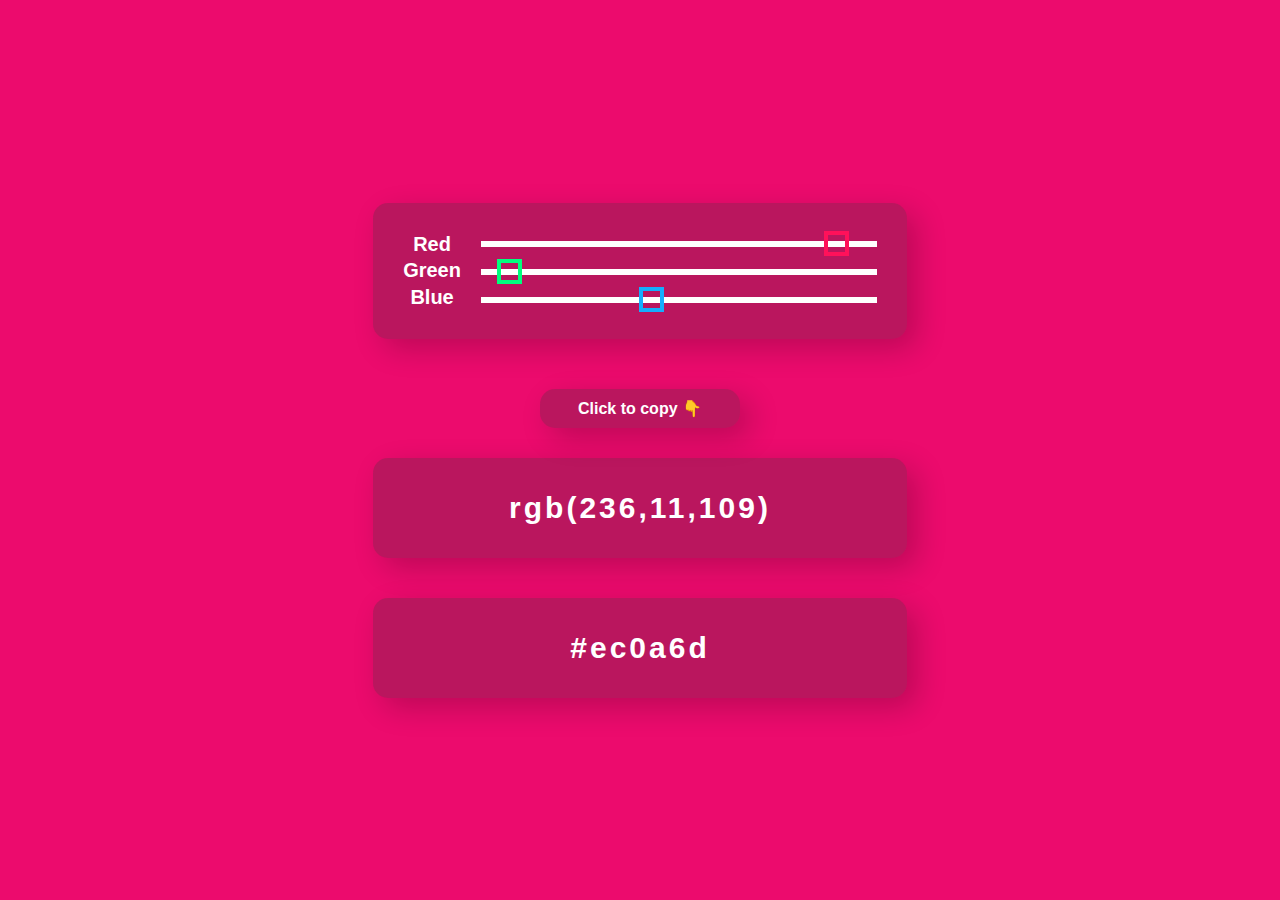
<file: Color-Visualiser/index.html>
<!DOCTYPE html>
<html lang="en">
	<head>
		<meta charset="UTF-8" />
		<meta name="viewport" content="width=device-width, initial-scale=1.0" />
		<title>Colour Code Visualiser</title>

		<link rel="icon" href="color-palette.png" />
		<link rel="stylesheet" href="css/style.min.css" />
	</head>

	<body>
		<div class="main-page" id="background">
			<div class="main-container">
				<div class="slider-container flex box">
					<div class="label-container flex">
						<span class="text">Red</span>
						<span class="text">Green</span>
						<span class="text">Blue</span>
					</div>
					<div class="slider-wrapper">
						<input type="range" min="0" max="255" value="236" id="slider-red" class="slider" />
						<input type="range" min="0" max="255" value="11" id="slider-green" class="slider" />
						<input type="range" min="0" max="255" value="109" id="slider-blue" class="slider" />
					</div>
				</div>
				<div class="info text"><div class="box" id="copied">Click to copy 👇</div></div>
				<div class="display">
					<div id="rgb" class="color-display box text">rgb(0,0,0)</div>
					<div id="hex" class="color-display box text">#000000</div>
				</div>
			</div>

			<div class="test"></div>
		</div>

		<script src="script.js"></script>
	</body>
</html>
</file>
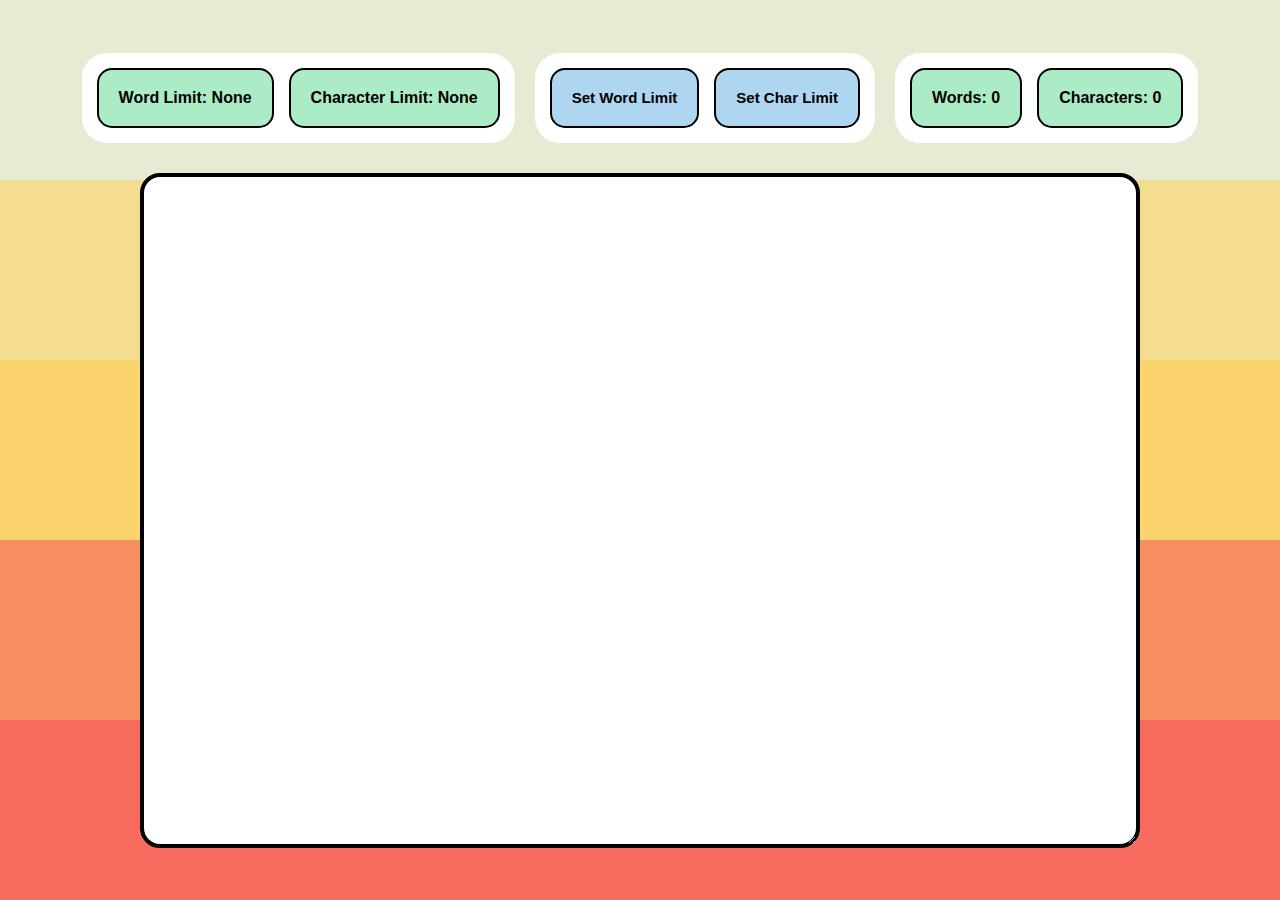
<file: Essay-Writing-Tool/index.html>
<!DOCTYPE html>
<html lang="en">
	<head>
		<meta charset="UTF-8" />
		<meta name="viewport" content="width=device-width, initial-scale=1.0" />
		<title>Essay Writing Tool</title>

		<link rel="icon" href="icon.png" />
		<link rel="stylesheet" href="css/style.min.css" />
	</head>

	<body>
		<section class="background">
			<div class="background-lines">
				<div class="line-1"></div>
				<div class="line-2"></div>
				<div class="line-3"></div>
				<!--<div class="line-4"></div>-->
				<div class="line-5"></div>
				<div class="line-6"></div>
			</div>
		</section>
		<section class="main-page">
			<div class="top-bar">
				<div class="box">
					<div class="info" id="word-lim">Word Limit</div>
					<div class="info" id="char-lim">Character Limit</div>
				</div>
				<div class="box">
					<button id="word-limit" onclick="enableSetWordLimit()">Set Word Limit</button>
					<button id="char-limit" onclick="enableSetCharLimit()">Set Char Limit</button>
				</div>
				<div class="box">
					<div class="info" id="word-count">Word Count</div>
					<div class="info" id="char-count">Character Count</div>
				</div>
			</div>
			<textarea id="main-input" cols="30" rows="10"></textarea>
		</section>

		<section id="word-limit-overlay" class="info-overlay">
			<div class="warning-container">
				<div class="text">
					<span id="warning">WARNING</span>
					<span id="message">You've exceeded your word limit</span>
				</div>
				<div class="button-container">
					<button id="meh" onclick="disableWordLimitWarning()">
						meh... I wanna keep going
					</button>
					<button id="thanks" onclick="disableWordLimitWarning()">
						Thank you for letting me know
					</button>
				</div>
			</div>
		</section>

		<section id="char-limit-overlay" class="info-overlay">
			<div class="warning-container">
				<div class="text">
					<span id="warning">WARNING</span>
					<span id="message">You've exceeded your Character limit</span>
				</div>
				<div class="button-container">
					<button class="meh" onclick="disableCharLimitWarning()">
						meh... I wanna keep going
					</button>
					<button id="thanks" onclick="disableCharLimitWarning()">
						Thank you for letting me know
					</button>
				</div>
			</div>
		</section>

		<section id="set-word-limit" class="info-overlay">
			<div class="warning-container">
				<div class="text">
					<span id="warning">Set Word Limit</span>
					<span id="message">Enter the word limit in the text box below <br />(an integer)</span>
				</div>
				<input id="word-limit-input" type="number" />
				<button onclick="submitWordLimit()">Set Limit</button>
			</div>
		</section>

		<section id="set-char-limit" class="info-overlay">
			<div class="warning-container">
				<div class="text">
					<span id="warning">Set Character Limit</span>
					<span id="message">Enter the character limit in the text box below <br />(an integer)</span>
				</div>
				<input id="char-limit-input" type="number" />
				<button onclick="submitCharLimit()">Set Limit</button>
			</div>
		</section>

		<script src="script.js"></script>
	</body>
</html>
</file>
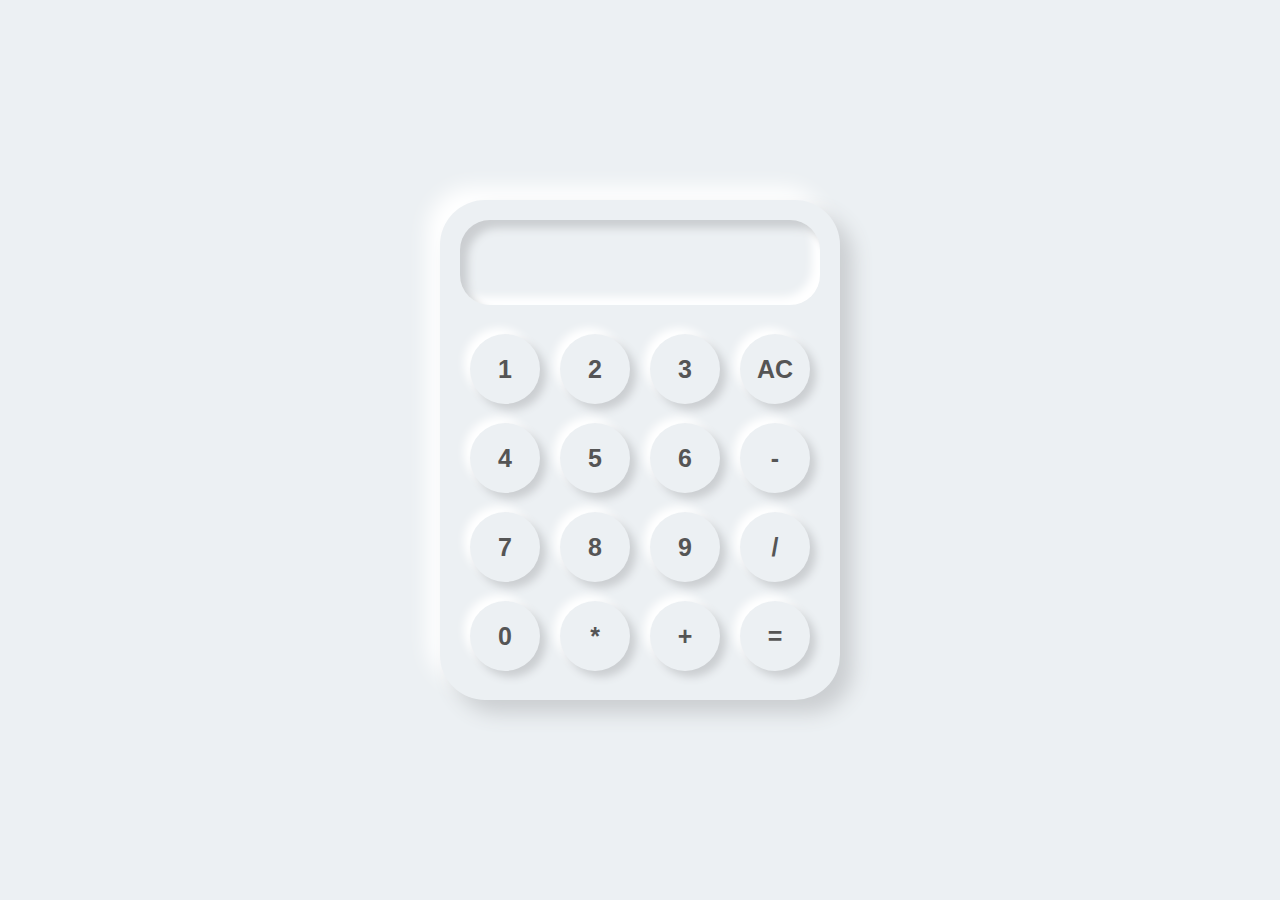
<file: Neumorphism-Calculator/index.html>
<!DOCTYPE html>
<html lang="en">
	<head>
		<meta charset="UTF-8" />
		<meta name="viewport" content="width=device-width, initial-scale=1.0" />
		<title>Neumorphism Calculator</title>

		<link rel="icon" href="logo1.png" />
		<link rel="stylesheet" href="css/style.min.css" />
	</head>

	<body>
		<div class="main-page">
			<div class="main-container">
				<div class="display-wrapper">
					<textarea id="input" class="display"></textarea>
				</div>
				<div class="numpad">
					<div class="btn">1</div>
					<div class="btn">2</div>
					<div class="btn">3</div>
					<div id="all-clear">AC</div>
					<div class="btn">4</div>
					<div class="btn">5</div>
					<div class="btn">6</div>
					<div class="btn">-</div>
					<div class="btn">7</div>
					<div class="btn">8</div>
					<div class="btn">9</div>
					<div class="btn">/</div>
					<div class="btn">0</div>
					<div class="btn">*</div>
					<div class="btn">+</div>
					<div id="equate">=</div>
				</div>
			</div>
		</div>
		<div class="sample-page"></div>

		<script src="script.js"></script>
	</body>
</html>
</file>
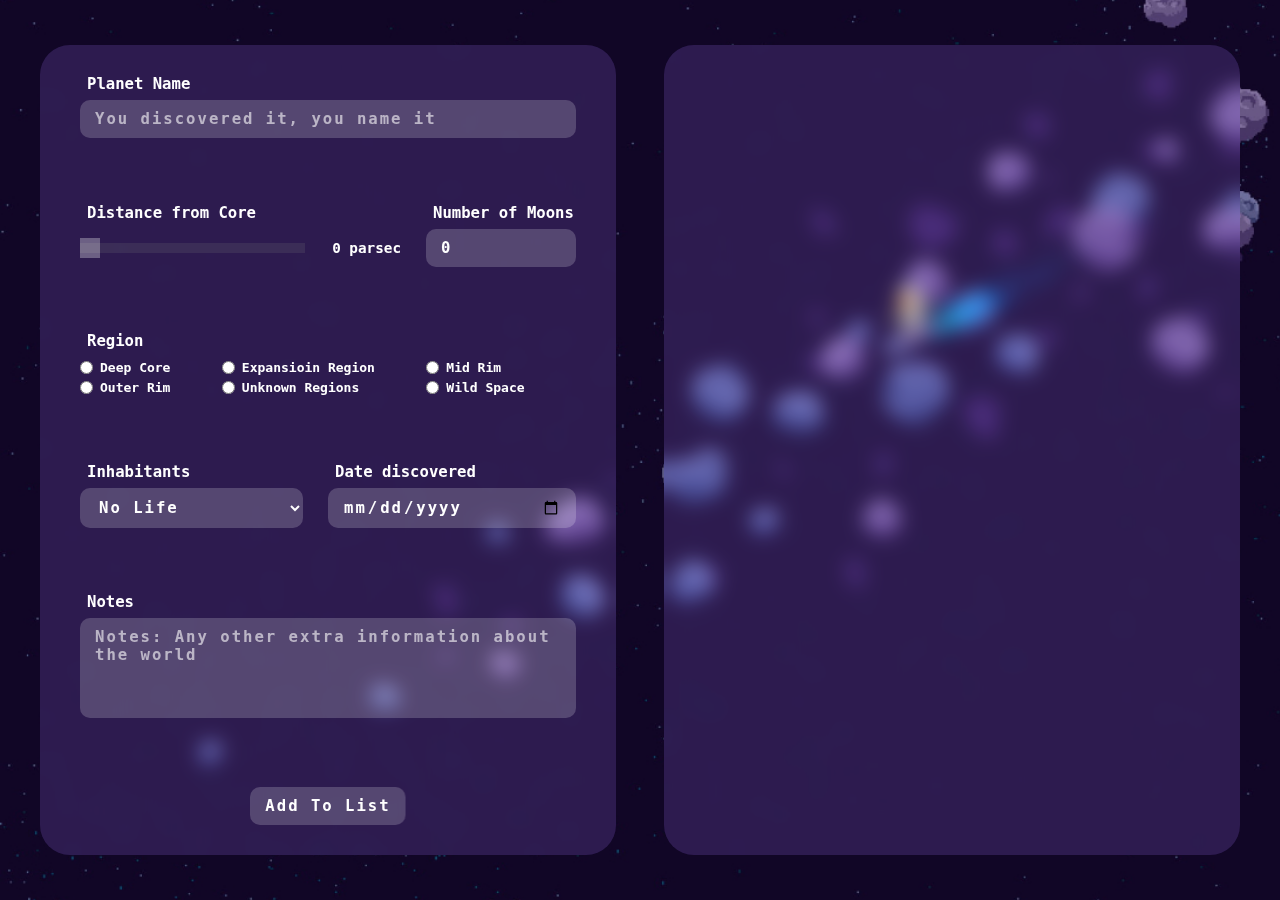
<file: Space-Explorer's-Diary/index.html>
<!DOCTYPE html>
<html lang="en">
	<head>
		<meta charset="UTF-8" />
		<meta name="viewport" content="width=device-width, initial-scale=1.0" />
		<title>Space Explorer's Diary</title>

		<link rel="icon" href="images/planet.png" />
		<link rel="stylesheet" href="css/style.min.css" />
	</head>

	<body>
		<main>
			<section class="landing-page">
				<div class="input-wrapper">
					<form action="" id="main-form" autocomplete="off" spellcheck="false">
						<div class="list-input first-child">
							<label class="input-title" for="planet-name">Planet Name</label>
							<input id="planet-name" class="box" type="text" placeholder="You discovered it, you name it" required />
						</div>
						<div class="flex">
							<div class="list-input distance">
								<label class="input-title" for="distance">Distance from Core</label>
								<div class="slider-contiainer">
									<input id="distance" class="slider" type="range" value="0" min="0" max="25000" />
									<p id="slider-value" class="slider-value">0 parsec</p>
								</div>
							</div>
							<div class="list-input num-moons">
								<label class="input-title" for="moons">Number of Moons</label>
								<input id="moons" class="box" type="number" value="0" min="0" max="200" />
							</div>
						</div>
						<div class="list-input">
							<label class="input-title" for="region">Region</label>
							<div class="region" id="region">
								<div>
									<input class="radio" id="deep-core" type="radio" value="Deep Core" name="region" onclick="radio(this.value)" />
									<label for="deep-core">Deep Core</label>
								</div>
								<div>
									<input
										class="radio"
										id="expansion-region"
										type="radio"
										value="Inner Rim"
										name="region"
										onclick="radio(this.value)"
									/>
									<label for="expansion-region">Expansioin Region</label>
								</div>
								<div>
									<input class="radio" id="mid-rim" type="radio" value="Core Worlds" name="region" onclick="radio(this.value)" />
									<label for="mid-rim">Mid Rim</label>
								</div>
								<div>
									<input
										class="radio"
										id="outer-rim"
										type="radio"
										value="Outer Rim"
										name="region"
										onclick="radio(this.value)"
										required
									/>
									<label for="outer-rim">Outer Rim</label>
								</div>
								<div>
									<input
										class="radio"
										id="unknown-region"
										type="radio"
										value="Unknown Regions"
										name="region"
										onclick="radio(this.value)"
									/>
									<label for="unknown-region">Unknown Regions</label>
								</div>
								<div>
									<input class="radio" id="wild-space" type="radio" value="Wild Space" name="region" onclick="radio(this.value)" />
									<label for="wild-space">Wild Space</label>
								</div>
							</div>
						</div>
						<div class="flex">
							<div class="list-input">
								<label class="input-title" for="inhabitants">Inhabitants</label>
								<select name="Inhabitants" id="inhabitants" class="box">
									<option value="No Life">No Life</option>
									<option value="Gorax">Gorax</option>
									<option value="Ewok">Ewok</option>
									<option value="Kaminon">Kaminoan</option>
									<option value="Gungan">Gungan</option>
									<option value="Tusken Raiders">Tusken Raiders</option>
									<option value="Togruta">Togruta</option>
									<option value="Wookiee">Wookiee</option>
									<option value="Mon Calamari">Mon Calamari</option>
									<option value="Geonosian">Geonosian</option>
									<option value="Zabrak">Zabrak</option>
									<option value="Hutt">Hutt</option>
									<option value="Chiss">Chiss</option>
									<option value="Sith Purebloods">Sith</option>
									<option value="Humans">Humans</option>
									<option value="Twi’lek">Twi’lek</option>
									<option value="Mirialans">Mirialans</option>
									<option value="Rodians">Rodians</option>
									<option value="Neimoidians">Neimoidians</option>
									<option value="Zeltrons">Zeltrons</option>
									<option value="Keshiri">Keshiri</option>
									<option value="Iktochi">Iktochi</option>
									<option value="Trandoshans">Trandoshans</option>
									<option value="Falleen">Falleen</option>
									<option value="Yuuzhan Vong">Yuuzhan Vong</option>
									<option value="Rakata">Rakata</option>
									<option value="Yuzzum">Yuzzum</option>
									<option value="Utapaun">Utapaun</option>
									<option value="Chagrian">Chagrian</option>
									<option value="Talz">Talz</option>
									<option value="Clawdites">Clawdites</option>
									<option value="Kitonak">Kitonak</option>
									<option value="Arcona">Arcona</option>
									<option value="Yarkora">Yarkora</option>
									<option value="Kubaz">Kubaz</option>
									<option value="Dug">Dug</option>
									<option value="Quarren">Quarren</option>
									<option value="Gran">Gran</option>
									<option value="Klatooinians">Klatooinians</option>
									<option value="Snivvian">Snivvian</option>
									<option value="Ishi Tib">Ishi Tib</option>
									<option value="Ortolan">Ortolan</option>
									<option value="Shistavanen">Shistavanen</option>
									<option value="Muun">Muun</option>
									<option value="Aqualish">Aqualish</option>
									<option value="Duros">Duros</option>
									<option value="Toydarians">Toydarians</option>
									<option value="Bith">Bith</option>
									<option value="Ithorians">Ithorians</option>
									<option value="Weequay">Weequay</option>
									<option value="Gamorrean">Gamorrean</option>
									<option value="Sullustan">Sullustan</option>
									<option value="Lasat">Lasat</option>
									<option value="Jawas">Jawas</option>
								</select>
							</div>
							<div class="list-input">
								<label class="input-title" for="date">Date discovered</label>
								<input id="date" type="date" class="box" required />
							</div>
						</div>
						<div class="list-input">
							<label class="input-title" for="notes">Notes</label>
							<textarea name="" id="notes" placeholder="Notes: Any other extra information about the world" class="box"></textarea>
						</div>
						<button type="submit" id="addToList" class="box">Add To List</button>
					</form>
				</div>
				<div id="list-wrapper" class="list-wrapper"></div>
			</section>
		</main>

		<script>
			document.getElementById('main-form').addEventListener('submit', function (e) {
				e.preventDefault();
			});
		</script>
		<script src="script.js"></script>
	</body>
</html>
</file>
<file: Color-Visualiser/css/style.min.css>
*{margin:0px;padding:0px;-webkit-box-sizing:border-box;box-sizing:border-box;font-family:sans-serif}.flex{display:-webkit-box;display:-ms-flexbox;display:flex}.main-page{overflow-x:hidden;height:100vh;width:100%;display:-webkit-box;display:-ms-flexbox;display:flex;-webkit-box-pack:center;-ms-flex-pack:center;justify-content:center;-webkit-box-align:center;-ms-flex-align:center;align-items:center}.main-container{-webkit-box-orient:vertical;-webkit-box-direction:normal;-ms-flex-direction:column;flex-direction:column;-webkit-box-pack:justify !important;-ms-flex-pack:justify !important;justify-content:space-between !important}.main-container .box{background-color:rgba(54,54,54,0.274);text-align:center;border-radius:15px;-webkit-box-shadow:10px 10px 30px 0px rgba(0,0,0,0.2);box-shadow:10px 10px 30px 0px rgba(0,0,0,0.2)}.main-container .slider-container{padding:30px}.main-container .slider-container .label-container{-webkit-box-orient:vertical;-webkit-box-direction:normal;-ms-flex-direction:column;flex-direction:column;margin-right:20px}.main-container .slider-container .label-container span{display:inline;font-size:20px;font-weight:700}.main-container .slider-container .label-container span:nth-child(2){margin:3.5px 0}.main-container .slider-container .slider-wrapper .slider{-webkit-appearance:none;width:100%;height:6px;border-radius:0;background:#fff;outline:none;-webkit-transition:0.2s;-webkit-transition:opacity 0.2s;transition:opacity 0.2s}.main-container .slider-container .slider-wrapper .slider:nth-child(2){margin:18px 0 14px 0}.main-container .slider-container .slider-wrapper .slider::-webkit-slider-thumb{-webkit-appearance:none;appearance:none;width:25px;height:25px;border-radius:0;border:4px solid black;cursor:pointer}.main-container .slider-container .slider-wrapper #slider-red::-webkit-slider-thumb{border-color:#ff115a}.main-container .slider-container .slider-wrapper #slider-green::-webkit-slider-thumb{border-color:#00ff7e}.main-container .slider-container .slider-wrapper #slider-blue::-webkit-slider-thumb{border-color:#15aeff}.main-container .slider-container .slider-wrapper .slider::-moz-range-thumb{width:25px;height:25px;border-radius:0;border:4px solid black;background-color:rgba(0,0,0,0);cursor:pointer}.main-container .slider-container .slider-wrapper #slider-red::-moz-range-thumb{border-color:#ff115a}.main-container .slider-container .slider-wrapper #slider-green::-moz-range-thumb{border-color:#00ff7e}.main-container .slider-container .slider-wrapper #slider-blue::-moz-range-thumb{border-color:#15aeff}.main-container .info{margin-top:40px;padding:10px;margin-bottom:20px;display:-webkit-box;display:-ms-flexbox;display:flex;-webkit-box-pack:center;-ms-flex-pack:center;justify-content:center;-webkit-box-align:center;-ms-flex-align:center;align-items:center}.main-container .info div{padding:10px;text-align:center;width:200px;font-weight:700}.main-container .display .color-display{height:100px;-webkit-transition-duration:300ms;transition-duration:300ms;line-height:100px;font-size:30px;font-weight:700;letter-spacing:3px}.main-container .display .color-display:hover{cursor:pointer}.main-container .display .color-display:active{-webkit-transform:scale(0.8, 0.8);transform:scale(0.8, 0.8)}.main-container .display .color-display:first-child{margin-bottom:40px}
</file>
<file: Essay-Writing-Tool/css/style.min.css>
*{margin:0px;padding:0px;-webkit-box-sizing:border-box;box-sizing:border-box;font-family:sans-serif}a{text-decoration:none}.background{height:100vh;width:100%;position:absolute;z-index:-1}.background .background-lines{position:absolute;height:100%;width:100%}.background .background-lines .line-1,.background .background-lines .line-2,.background .background-lines .line-3,.background .background-lines .line-4,.background .background-lines .line-5,.background .background-lines .line-6{height:20%;width:100%}.background .background-lines .line-1{background-color:#e8ead3}.background .background-lines .line-2{background-color:#f5dd90}.background .background-lines .line-3{background-color:#fbd46d}.background .background-lines .line-4{background-color:#ff9c71}.background .background-lines .line-5{background-color:#f68e5f}.background .background-lines .line-6{background-color:#f76c5e}.main-page{height:100vh;width:100%;background-color:rgba(0,0,0,0);background-size:cover;position:absolute;z-index:1;display:-webkit-box;display:-ms-flexbox;display:flex;-webkit-box-orient:vertical;-webkit-box-direction:normal;-ms-flex-direction:column;flex-direction:column;-webkit-box-pack:center;-ms-flex-pack:center;justify-content:center;-webkit-box-align:center;-ms-flex-align:center;align-items:center}.main-page .top-bar{display:-webkit-box;display:-ms-flexbox;display:flex;margin-bottom:30px}.main-page .top-bar .box{background-color:#fff;display:-webkit-box;display:-ms-flexbox;display:flex;padding:15px;margin:0 10px;border-radius:25px}.main-page .top-bar .box .info{background-color:#abebc6;padding:19px 20px;border-radius:15px;font-weight:700;border:2.5px solid black}.main-page .top-bar .box .info:nth-child(1){margin-right:15px}.main-page .top-bar .box button{border:2.5px solid black;outline:none;border-radius:15px;padding:19px 20px;font-size:15px;font-weight:700;-webkit-transition-duration:200ms;transition-duration:200ms;background-color:#aed6f1}.main-page .top-bar .box button:hover{cursor:pointer;-webkit-transform:scale(1.1, 1.1);transform:scale(1.1, 1.1)}.main-page .top-bar .box button:nth-child(1){margin-right:15px}.main-page textarea{height:75%;width:1000px;outline:none;border:none;border-radius:20px;padding:30px 40px;font-size:17px;font-family:monospace;font-weight:700;border:4px solid black}.info-overlay{position:absolute;z-index:2;height:100vh;width:100%;background-color:rgba(0,0,0,0.2);display:none;-webkit-box-pack:center;-ms-flex-pack:center;justify-content:center;-webkit-box-align:center;-ms-flex-align:center;align-items:center}.info-overlay .warning-container{height:500px;width:750px;background-color:#f8f8f8;border-radius:13px;display:-webkit-box;display:-ms-flexbox;display:flex;-webkit-box-orient:vertical;-webkit-box-direction:normal;-ms-flex-direction:column;flex-direction:column;-webkit-box-pack:center;-ms-flex-pack:center;justify-content:center;-webkit-box-align:center;-ms-flex-align:center;align-items:center;text-align:center;border:4px solid black}.info-overlay .warning-container .text{display:-webkit-box;display:-ms-flexbox;display:flex;-webkit-box-orient:vertical;-webkit-box-direction:normal;-ms-flex-direction:column;flex-direction:column;margin-bottom:50px}.info-overlay .warning-container .text #warning{margin-bottom:20px;color:#ff5851;font-size:80px;font-weight:700}.info-overlay .warning-container .text #message{font-size:30px}.info-overlay .warning-container #meh{margin-right:30px}.info-overlay .warning-container input{outline:none;border:2.5px solid black;height:55px;width:200px;background-color:#ebebeb;border-radius:10px;margin-bottom:30px;padding:0 20px;font-size:17px;font-weight:700;font-family:monospace}.info-overlay .warning-container button{outline:none;border:2.5px solid black;padding:20px;border-radius:7px;font-size:17px;font-weight:700;background-color:#ff5851;color:#fff}.info-overlay .warning-container button:hover{cursor:pointer;background-color:#ebebeb;color:#000}.info-overlay .warning-container button:nth-child(1){margin-right:20px}#set-char-limit .warning-container .text #warning{font-size:60px}
</file>
<file: Neumorphism-Calculator/css/style.min.css>
*{margin:0px;padding:0px;-webkit-box-sizing:border-box;box-sizing:border-box;background-size:cover;background-repeat:no-repeat;font-family:sans-serif;font-size:25px;font-weight:700;color:#555}body{-webkit-touch-callout:none;-webkit-user-select:none;-moz-user-select:none;-ms-user-select:none;user-select:none}.main-page{height:100vh;width:100%;background-color:#ecf0f3;display:-webkit-box;display:-ms-flexbox;display:flex;-webkit-box-pack:center;-ms-flex-pack:center;justify-content:center;-webkit-box-align:center;-ms-flex-align:center;align-items:center}.main-page .main-container{height:500px;width:400px;background-color:#ecf0f3;-webkit-box-shadow:13px 13px 20px #cbced1, -13px -13px 20px #fff;box-shadow:13px 13px 20px #cbced1, -13px -13px 20px #fff;border-radius:45px}.main-page .main-container .display-wrapper{height:25%;width:100%;padding:20px}.main-page .main-container .display-wrapper .display{height:100%;width:100%;background-color:#ecf0f3;-webkit-box-shadow:inset 8px 8px 8px #cbced1, inset -8px -8px 8px #fff;box-shadow:inset 8px 8px 8px #cbced1, inset -8px -8px 8px #fff;border-radius:30px;resize:none;outline:none;border:none;padding:30px;font-size:20px;text-align:right;-ms-overflow-style:none;scrollbar-width:none}.main-page .main-container .display-wrapper .display::-webkit-scrollbar{display:none}.main-page .main-container .numpad{height:75%;width:100%;display:-webkit-box;display:-ms-flexbox;display:flex;-ms-flex-wrap:wrap;flex-wrap:wrap;-webkit-box-pack:center;-ms-flex-pack:center;justify-content:center;-webkit-box-align:center;-ms-flex-align:center;align-items:center;padding-bottom:20px}.main-page .main-container .numpad .btn,.main-page .main-container .numpad #equate,.main-page .main-container .numpad #all-clear{height:70px;width:70px;background-color:#ecf0f3;-webkit-box-shadow:6px 6px 9px #cbced1,-6px -6px 9px #fff;box-shadow:6px 6px 9px #cbced1,-6px -6px 9px #fff;border-radius:200px;margin:0 10px;text-align:center;line-height:70px;-webkit-transition-duration:200ms;transition-duration:200ms}.main-page .main-container .numpad .btn:hover,.main-page .main-container .numpad #equate:hover,.main-page .main-container .numpad #all-clear:hover{cursor:pointer}.main-page .main-container .numpad .btn:active,.main-page .main-container .numpad #equate:active,.main-page .main-container .numpad #all-clear:active{-webkit-box-shadow:none;box-shadow:none}
</file>
<file: Space-Explorer's-Diary/css/style.min.css>
*{margin:0px;padding:0px;-webkit-box-sizing:border-box;box-sizing:border-box;background-size:cover;background-repeat:no-repeat;font-family:monospace}.box{padding:10px 15px;color:#fff;font-size:1.2rem;font-weight:600;letter-spacing:2px;outline:none;border:none;border-radius:10px;background:rgba(255,255,255,0.1);-webkit-backdrop-filter:saturate(180%) blur(20px);backdrop-filter:saturate(180%) blur(20px)}.box::-webkit-input-placeholder{color:rgba(255,255,255,0.6)}.box:-ms-input-placeholder{color:rgba(255,255,255,0.6)}.box::-ms-input-placeholder{color:rgba(255,255,255,0.6)}.box::placeholder{color:rgba(255,255,255,0.6)}.flex{width:100%;display:-webkit-box;display:-ms-flexbox;display:flex;-webkit-box-pack:justify;-ms-flex-pack:justify;justify-content:space-between}.flex div{width:200px;width:-webkit-fit-content;width:-moz-fit-content;width:fit-content}.landing-page{height:100vh;width:100%;padding:0 40px;background:url("../images/asteroid-surfing.jpg");background-size:cover;display:-webkit-box;display:-ms-flexbox;display:flex;-webkit-box-pack:center;-ms-flex-pack:center;justify-content:center;-webkit-box-align:center;-ms-flex-align:center;align-items:center;-webkit-box-pack:justify;-ms-flex-pack:justify;justify-content:space-between}.landing-page .input-wrapper,.landing-page .list-wrapper{overflow:hidden;width:48%;height:90%;border-radius:30px;background:rgba(255,255,255,0.1);-webkit-backdrop-filter:saturate(180%) blur(10px);backdrop-filter:saturate(180%) blur(10px)}.landing-page .input-wrapper{padding:30px 40px}.landing-page .input-wrapper form{height:100%;width:100%;display:-webkit-box;display:-ms-flexbox;display:flex;-webkit-box-orient:vertical;-webkit-box-direction:normal;-ms-flex-direction:column;flex-direction:column;-webkit-box-pack:justify;-ms-flex-pack:justify;justify-content:space-between;-webkit-box-align:center;-ms-flex-align:center;align-items:center}.landing-page .input-wrapper form .list-input{width:100%}.landing-page .input-wrapper form .list-input label{color:#fff;font-weight:700;display:block}.landing-page .input-wrapper form .list-input .input-title{width:-webkit-fit-content;width:-moz-fit-content;width:fit-content;margin:0 0 7px 7px;font-size:1.2rem;word-wrap:none}.landing-page .input-wrapper form .list-input input{width:100%}.landing-page .input-wrapper form .list-input .region{display:-ms-grid;display:grid;-ms-grid-columns:auto auto auto;grid-template-columns:auto auto auto}.landing-page .input-wrapper form .list-input .region div{height:20px;display:-webkit-box;display:-ms-flexbox;display:flex;-webkit-box-align:center;-ms-flex-align:center;align-items:center}.landing-page .input-wrapper form .list-input .region div input{width:-webkit-min-content;width:-moz-min-content;width:min-content;margin-right:7px}.landing-page .input-wrapper form .list-input #moons{width:150px}.landing-page .input-wrapper form .list-input #inhabitants{width:90%}.landing-page .input-wrapper form .list-input #inhabitants option{color:#000}.landing-page .input-wrapper form .list-input textarea{height:100px;width:100%;resize:none;-ms-overflow-style:none;scrollbar-width:none}.landing-page .input-wrapper form .list-input textarea::-webkit-scrollbar{display:none}.landing-page .input-wrapper form .distance{display:-webkit-box;display:-ms-flexbox;display:flex;-webkit-box-orient:vertical;-webkit-box-direction:normal;-ms-flex-direction:column;flex-direction:column;-ms-flex-pack:distribute;justify-content:space-around}.landing-page .input-wrapper form .distance .slider-contiainer{width:100%;height:100%;padding-right:25px;display:-webkit-box;display:-ms-flexbox;display:flex;-webkit-box-align:center;-ms-flex-align:center;align-items:center;-webkit-box-pack:justify;-ms-flex-pack:justify;justify-content:space-between}.landing-page .input-wrapper form .distance .slider-contiainer .slider-value{color:#fff;font-weight:700;font-size:1.1rem}.landing-page .input-wrapper form .distance .slider{-webkit-appearance:none;width:70%;height:10px;outline:none;-webkit-transition:0.2s;-webkit-transition:opacity 0.2s;transition:opacity 0.2s;background:rgba(0,0,0,0.1);-webkit-backdrop-filter:saturate(180%) blur(20px);backdrop-filter:saturate(180%) blur(20px)}.landing-page .input-wrapper form .distance .slider::-webkit-slider-thumb{-webkit-appearance:none;appearance:none;width:20px;height:20px;background:rgba(255,255,255,0.3);cursor:pointer}.landing-page .input-wrapper form .distance .slider::-moz-range-thumb{width:20px;height:20px;background:rgba(255,255,255,0.3);cursor:pointer}.landing-page .input-wrapper form .num-moons{width:-webkit-fit-content;width:-moz-fit-content;width:fit-content}.landing-page .input-wrapper form #addToList{-webkit-transition-duration:300ms;transition-duration:300ms}.landing-page .input-wrapper form #addToList:hover{cursor:pointer}.landing-page .input-wrapper form #addToList:active{-webkit-transform:scale(0.9);transform:scale(0.9)}.landing-page .list-wrapper{padding:10px;overflow-y:scroll;-ms-overflow-style:none;scrollbar-width:none}.landing-page .list-wrapper::-webkit-scrollbar{display:none}.landing-page .list-wrapper .flex{-webkit-box-pack:unset;-ms-flex-pack:unset;justify-content:unset}.landing-page .list-wrapper .planet{position:relative;background:rgba(255,255,255,0.1);border-radius:20px;margin-bottom:10px;padding:20px;color:#fff;backdrop-filter:saturate(180%) blur(20px);-webkit-backdrop-filter:saturate(180%) blur(20px);-webkit-transition-duration:300ms;transition-duration:300ms}.landing-page .list-wrapper .planet .del{position:absolute;top:10px;right:10px;padding:8px 15px;color:#fff;font-size:1.2rem;outline:none;border:none;border-radius:13px;background:rgba(255,255,255,0.1);backdrop-filter:saturate(180%) blur(20px);-webkit-backdrop-filter:saturate(180%) blur(20px)}.landing-page .list-wrapper .planet .del:hover{cursor:pointer}.landing-page .list-wrapper .planet .planet-name{font-size:2rem;margin-bottom:10px}.landing-page .list-wrapper .planet .content{display:-ms-grid;display:grid;-ms-grid-columns:auto auto;grid-template-columns:auto auto}.landing-page .list-wrapper .planet p{font-size:1.3rem;letter-spacing:1px;margin:3px 0}.landing-page .list-wrapper .planet p span{font-weight:700}.landing-page .list-wrapper .planet .notes{overflow:hidden;max-height:0;padding:0 15px;margin-top:10px;background:rgba(255,255,255,0.1);border-radius:10px;-webkit-backdrop-filter:saturate(180%) blur(20px);backdrop-filter:saturate(180%) blur(20px);-webkit-transition-duration:400ms;transition-duration:400ms}.landing-page .list-wrapper .planet:hover .notes{padding:15px;max-height:1000px}.landing-page .list-wrapper .planet:last-child{margin-bottom:0}@media screen and (max-width: 900px){.landing-page{height:100vh;overflow:scroll;-webkit-box-orient:vertical;-webkit-box-direction:normal;-ms-flex-direction:column;flex-direction:column;padding:20px}.landing-page .input-wrapper,.landing-page .list-wrapper{overflow:visible;width:100%;height:unset}.landing-page .flex{display:unset}.landing-page .input-wrapper{padding:20px;margin-bottom:40px}.landing-page .input-wrapper form .list-input{margin:25px 0}.landing-page .input-wrapper form .list-input .region{display:unset}.landing-page .input-wrapper form .list-input .slider-contiainer{display:-webkit-box;display:-ms-flexbox;display:flex;padding:0;-webkit-box-pack:justify;-ms-flex-pack:justify;justify-content:space-between}.landing-page .input-wrapper form .list-input .slider-contiainer .slider{width:70%}.landing-page .input-wrapper form .list-input .slider-contiainer p{margin-left:10px !important;width:-webkit-fit-content;width:-moz-fit-content;width:fit-content;word-wrap:none !important}.landing-page .input-wrapper form .first-child{margin-top:0}.landing-page .list-wrapper .planet .content{display:-webkit-box;display:-ms-flexbox;display:flex;-webkit-box-orient:vertical;-webkit-box-direction:normal;-ms-flex-direction:column;flex-direction:column;gap:10px}}
</file>
